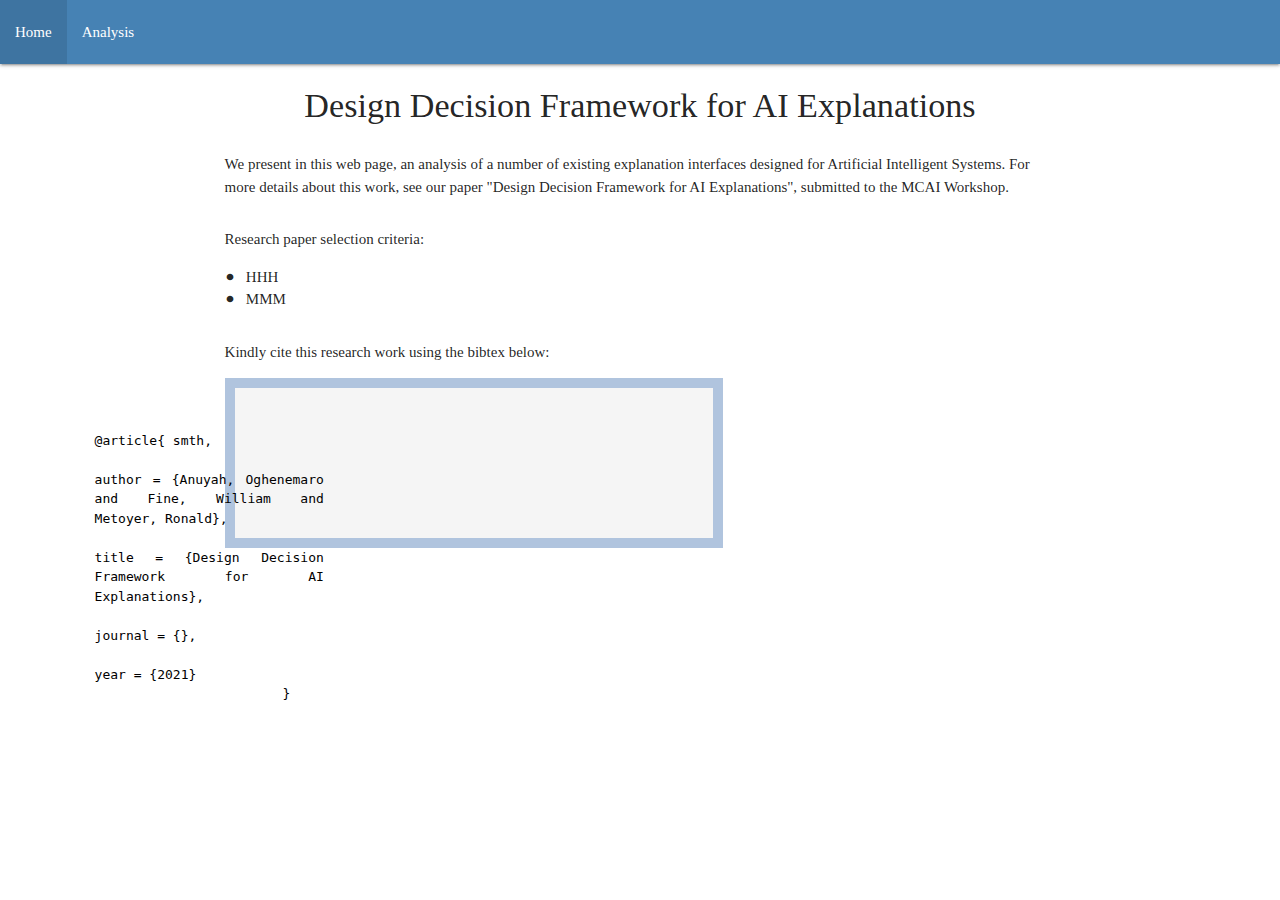
<file: index.html>
<!DOCTYPE html>
<html>

<head>
    <meta charset="utf-8" />
    <meta name="viewport" content="width=device-width, initial-scale=1">
    <title>Design Decision Framework</title>
    <!--<script type="text/javascript" src="https://code.jquery.com/jquery-2.2.1.min.js"></script>-->
    <link href="https://fonts.googleapis.com/icon?family=Material+Icons" rel="stylesheet">
    <link rel="stylesheet" href="../static/css/materialize.css" />
    <link rel="stylesheet" type="text/css" href="../static/css/myStyles2.css" />
    <!--<script src="https://cdnjs.cloudflare.com/ajax/libs/materialize/1.0.0/js/materialize.min.js"></script>-->

</head>

<body>
<nav>
    <div class="nav-wrapper">
        <ul class="left hide-on-med-and-down">
            <li><a href="index.html">Home</a></li>
            <li><a href="design_analysis.html">Analysis</a></li>
            <!--<li> <a href="our_design_process.html" class="active">Design decision process</a></li>-->
            <!--<li><a href="https://anuyahmaro.github.io/trace_exp/pages/index_May10.html" target="_blank">Demo</a></li>-->
        </ul>
    </div>
</nav>


<h4 style="text-align: center">Design Decision Framework for AI Explanations</h4>

<div class="row">
    <div class = "s12">
        <div class="col s8 offset-s2">
            <!--<p style="margin-left: 10px;">-->
            <p style="font-size: 15px">
                We present in this web page, an analysis of a number of existing explanation interfaces designed for Artificial Intelligent Systems. For more details about
                this work, see our paper "Design Decision Framework for AI Explanations", submitted to the MCAI Workshop.</p>
            <!--</p>-->

        </div>

        <div class="col s8 offset-s2">
            <!--<p style="margin-left: 10px;">-->
            <p style="font-size: 15px">
                Research paper selection criteria:</p>
            <ul>
                <li> <span class="material-icons" style="font-size: 10px">fiber_manual_record</span>&nbsp;&nbsp;&nbsp;HHH</li>
                <li> <span class="material-icons" style="font-size: 10px">fiber_manual_record</span>&nbsp;&nbsp;&nbsp;MMM</li>
            </ul>
            <!--</p>-->

        </div>

        <div class="col s8 offset-s2">
            <!--<p style="margin-left: 10px;">-->
            <p style="font-size: 15px">
                Kindly cite this research work using the bibtex below:</p>

            <div class="information-panel">
                <div class="information-panel-content">
                    <pre style="width: 50%; margin-left: -150px">
                        @article{ smth,
                            author = {Anuyah, Oghenemaro and Fine, William and Metoyer, Ronald},
                            title = {Design Decision Framework for AI Explanations},
                            journal = {},
                            year = {2021}
                        }

                    </pre>

                </div>
            </div>


        </div>

    </div>


</div>



</body>





</html>
</file>
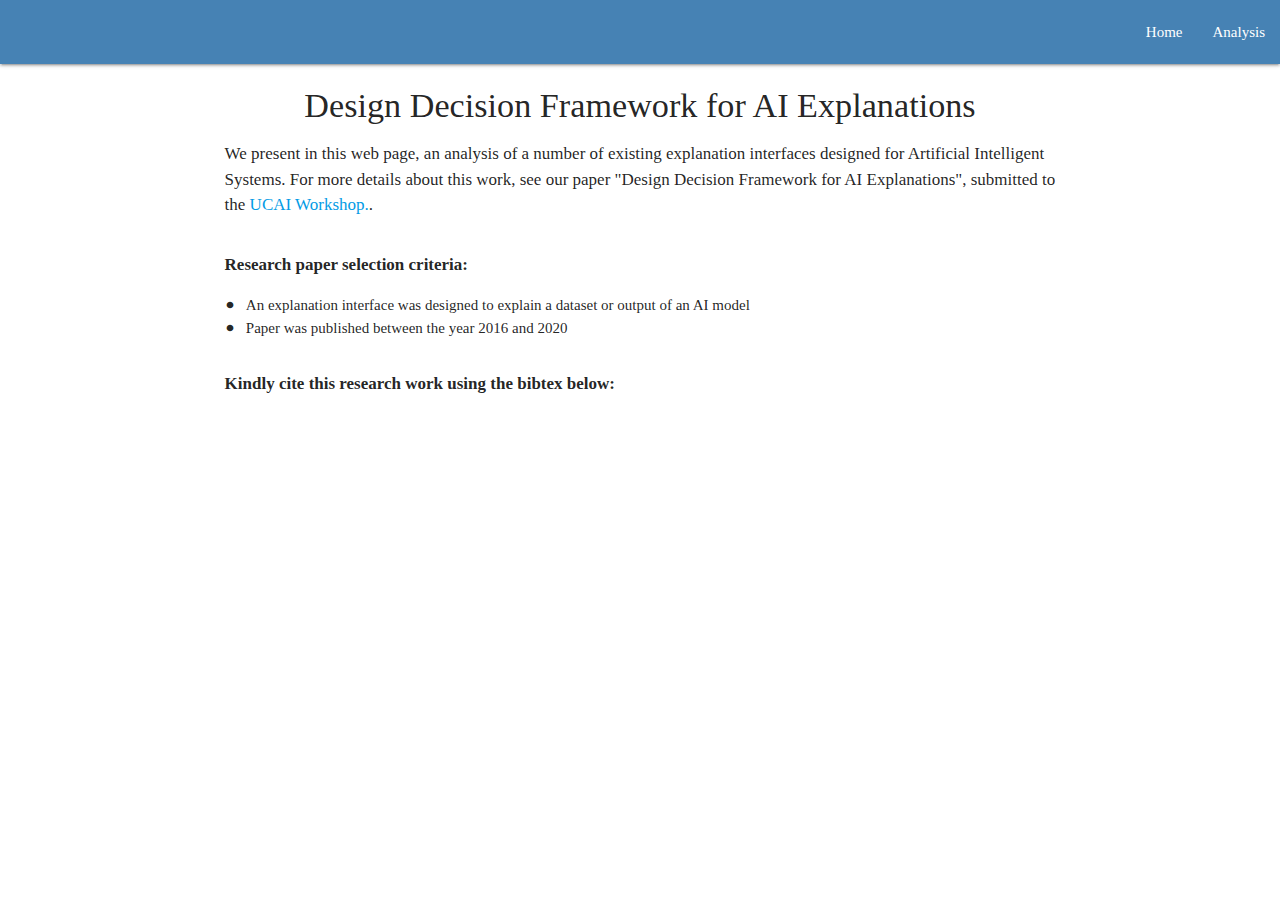
<file: pages/index.html>
<!DOCTYPE html>
<html>

<head>
    <meta charset="utf-8" />
    <meta name="viewport" content="width=device-width, initial-scale=1">
    <title>Design Decision Framework</title>
    <!--<script type="text/javascript" src="https://code.jquery.com/jquery-2.2.1.min.js"></script>-->
    <link href="https://fonts.googleapis.com/icon?family=Material+Icons" rel="stylesheet">
    <link rel="stylesheet" href="https://design-decision-xai-framework.github.io/static/css/materialize.css" />
    <link rel="stylesheet" type="text/css" href="https://design-decision-xai-framework.github.io/static/css/myStyles2.css" />
    <script src="https://cdnjs.cloudflare.com/ajax/libs/jquery/3.3.1/jquery.min.js"></script>
    <script src="https://cdnjs.cloudflare.com/ajax/libs/materialize/1.0.0/js/materialize.min.js"></script>

</head>

<body>
<nav>
    <div class="nav-wrapper">
        <a href="#" data-target="mobile-demo" class="sidenav-trigger"><i class="material-icons">menu</i></a>
        <ul class="right hide-on-med-and-down">
            <li><a href="index.html">Home</a></li>
            <li><a href="design_analysis.html">Analysis</a></li>
        </ul>
    </div>
</nav>

<ul class="sidenav" id="mobile-demo">
    <li><a href="index.html">Home</a></li>
    <li><a href="design_analysis.html">Analysis</a></li>
</ul>


<div class="row">
    <div class = "s12">
        <div class="col s8 offset-s2">
            <h4 style="text-align: center">Design Decision Framework for AI Explanations</h4>

            <p style="font-size: 17px">
                We present in this web page, an analysis of a number of existing explanation interfaces designed for Artificial Intelligent Systems. For more details about
                this work, see our paper "Design Decision Framework for AI Explanations", submitted to the <a href="https://ucai-sig.org/events/ucai21/call/">UCAI Workshop.</a>.</p>
            <!--</p>-->

        </div>

        <div class="col s8 offset-s2">
            <!--<p style="margin-left: 10px;">-->
            <p style="font-size: 17px; font-weight: bold">
                Research paper selection criteria:</p>
            <ul>
                <li> <span class="material-icons" style="font-size: 10px">fiber_manual_record</span>&nbsp;&nbsp;&nbsp;An explanation interface was designed to explain a dataset or output of an AI model</li>
                <li> <span class="material-icons" style="font-size: 10px">fiber_manual_record</span>&nbsp;&nbsp;&nbsp;Paper was published between the year 2016 and 2020</li>
            </ul>
            <!--</p>-->

        </div>

        <div class="col s8 offset-s2">
            <!--<p style="margin-left: 10px;">-->
            <p style="font-size: 17px; font-weight: bold">
                Kindly cite this research work using the bibtex below:</p>

            <!--&lt;!&ndash;<div class="information-panel">&ndash;&gt;-->
                <!--<div class="information-panel-content">-->
                    <!--<pre style="width: 50%; margin-left: -150px">-->
                        <!--@article{ smth,-->
                            <!--author = {Anuyah, Oghenemaro and Fine, William and Metoyer, Ronald},-->
                            <!--title = {Design Decision Framework for AI Explanations},-->
                            <!--journal = {},-->
                            <!--year = {2021}-->
                        <!--}-->

                    <!--</pre>-->

                </div>
            <!--</div>-->


        </div>

    </div>


</div>



</body>
<script>
    $(document).ready(function(){
        $('.sidenav').sidenav();
    });
</script>





</html>
</file>
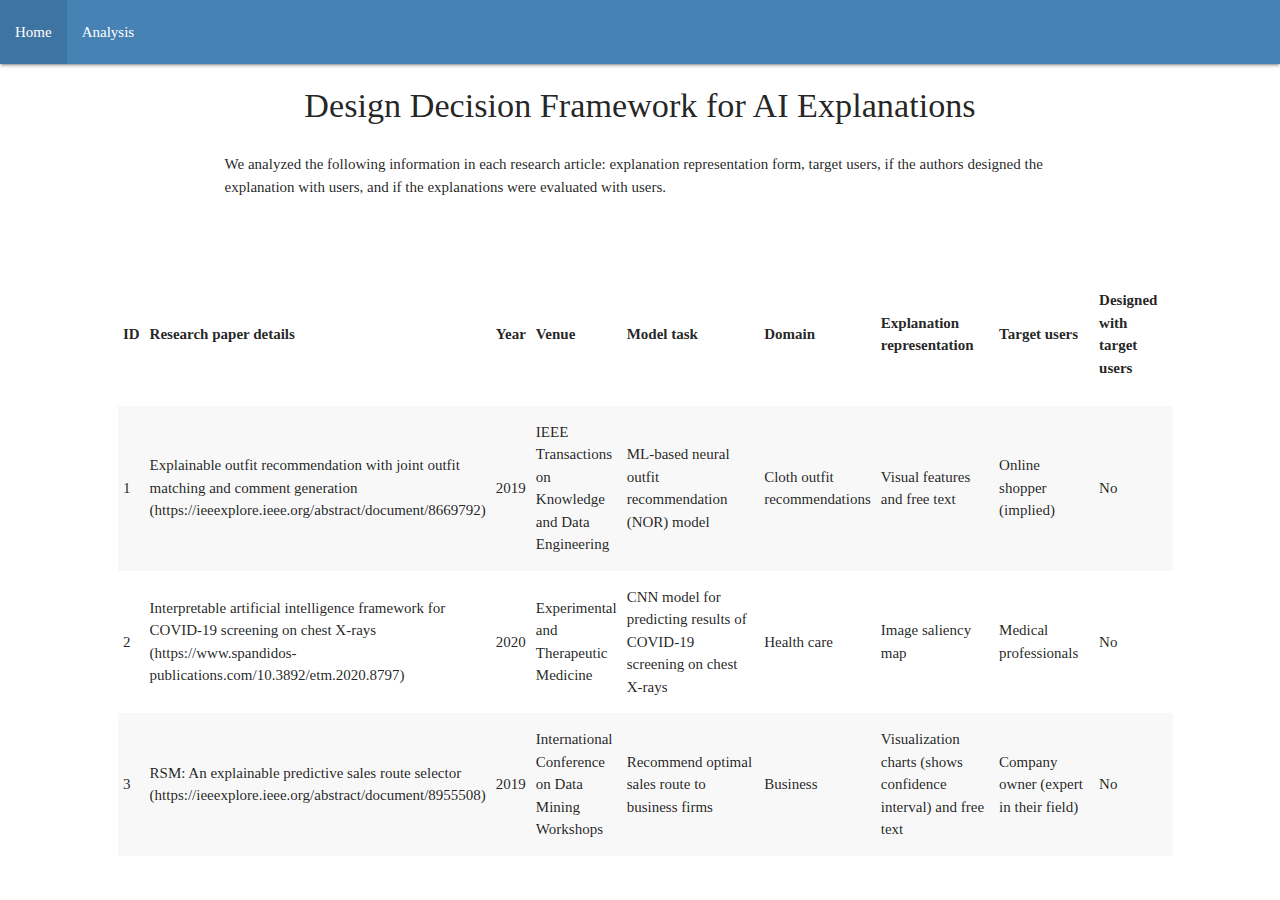
<file: design_analysis.html>
<!DOCTYPE html>
<html lang="en">

<head>
    <meta charset="utf-8" />
    <meta name="viewport" content="width=device-width, initial-scale=1">
    <title>Design Decision Framework</title>
    <!--<script type="text/javascript" src="https://code.jquery.com/jquery-2.2.1.min.js"></script>-->
    <link href="https://fonts.googleapis.com/icon?family=Material+Icons" rel="stylesheet">
    <link rel="stylesheet" href="../static/css/materialize.css" />
    <link rel="stylesheet" type="text/css" href="../static/css/myStyles2.css" />
    <!--<script src="https://cdnjs.cloudflare.com/ajax/libs/materialize/1.0.0/js/materialize.min.js"></script>-->

</head>

<body>
<nav>
    <div class="nav-wrapper">
        <ul class="left hide-on-med-and-down">
            <li><a href="index.html">Home</a></li>
            <li><a href="design_analysis.html">Analysis</a></li>
            <!--<li> <a href="our_design_process.html" class="active">Design decision process</a></li>-->
            <!--<li><a href="https://anuyahmaro.github.io/trace_exp/pages/index_May10.html" target="_blank">Demo</a></li>-->
        </ul>
    </div>
</nav>


<div class="row">
    <h4 style="text-align: center">Design Decision Framework for AI Explanations</h4>

    <div class = "s12">
        <div class="col s8 offset-s2">
            <!--<p style="margin-left: 10px;">-->
            <p style="font-size: 15px">
               We analyzed the following information in each research article: explanation representation form, target users, if the authors designed the explanation
                with users, and if the explanations were evaluated with users.
            </p>
            <!--</p>-->

        </div>

        <!--<div class="col s8 offset-s2">-->
            <!--&lt;!&ndash;<p style="margin-left: 10px;">&ndash;&gt;-->
            <!--<p style="font-size: 15px">-->
                <!--Kindly cite this research work using the bibtex below:</p>-->

            <!--<div class="information-panel">-->
                <!--<div class="information-panel-content">-->
                    <!--<pre style="width: 50%; margin-left: -150px">-->
                        <!--@article{ smth,-->
                            <!--author = {Anuyah, Oghenemaro and Fine, William and Metoyer, Ronald},-->
                            <!--title = {Design Decision Framework for AI Explanations},-->
                            <!--journal = {},-->
                            <!--year = {2021}-->
                        <!--}-->

                    <!--</pre>-->

                <!--</div>-->
            <!--</div>-->


        <!--</div>-->

    </div>



<div class="col s10 offset-s1" style="margin-top: 50px;  height: 600px;overflow: scroll">



    <table class="striped responsive-table">
        <thead><tr><th title="Field #1">ID</th>
            <th title="Field #2">Research paper details</th>
            <th title="Field #3">Year</th>
            <th title="Field #4">Venue</th>
            <th title="Field #5">Model task</th>
            <th title="Field #6">Domain</th>
            <th title="Field #7">Explanation representation</th>
            <th title="Field #8">Target users</th>
            <th title="Field #9">Designed with target users</th>
            <th title="Field #10">Evaluated design with target users</th>
        </tr></thead>
        <tbody><tr>
            <td align="right">1</td>
            <td>Explainable outfit recommendation with joint outfit matching and comment generation (https://ieeexplore.ieee.org/abstract/document/8669792)</td>
            <td align="right">2019</td>
            <td>IEEE Transactions on Knowledge and Data Engineering</td>
            <td>ML-based neural outfit recommendation (NOR) model</td>
            <td>Cloth outfit recommendations</td>
            <td>Visual features and free text</td>
            <td>Online shopper (implied)</td>
            <td>No</td>
            <td>No</td>
        </tr>
        <tr>
            <td align="right">2</td>
            <td>Interpretable artificial intelligence framework for COVID-19 screening on chest X-rays (https://www.spandidos-publications.com/10.3892/etm.2020.8797)</td>
            <td align="right">2020</td>
            <td>Experimental and Therapeutic Medicine</td>
            <td>CNN model for predicting results of COVID-19 screening on chest X-rays</td>
            <td>Health care</td>
            <td>Image saliency map</td>
            <td>Medical professionals</td>
            <td>No</td>
            <td>No</td>
        </tr>
        <tr>
            <td align="right">3</td>
            <td>RSM: An explainable predictive sales route selector (https://ieeexplore.ieee.org/abstract/document/8955508)</td>
            <td align="right">2019</td>
            <td>International Conference on Data Mining Workshops</td>
            <td>Recommend optimal sales route to business firms</td>
            <td>Business</td>
            <td>Visualization charts (shows confidence interval) and free text</td>
            <td>Company owner (expert in their field)</td>
            <td>No</td>
            <td>No</td>
        </tr>
        <tr>
            <td align="right">4</td>
            <td>Visual interaction with deep learning models through collaborative semantic inference (Gerhmann et al)</td>
            <td align="right">2019</td>
            <td>IEEE transactions on visualization and computer graphics</td>
            <td>ML-based neural text summarization model</td>
            <td>Natural language processing</td>
            <td>Saliency/attention highlights</td>
            <td>A person trying to collaboratively write a summary of an article </td>
            <td>No</td>
            <td>No</td>
        </tr>
        <tr>
            <td align="right">5</td>
            <td>What is relevant in a text document?&quot;: An interpretable machine learning approach (Arras et al.)</td>
            <td align="right">2017</td>
            <td>PloS one</td>
            <td>CNN model for classifying text documents</td>
            <td>Natural language processing</td>
            <td>Saliency heat map</td>
            <td>N/A</td>
            <td>No</td>
            <td>No</td>
        </tr>
        <tr>
            <td align="right">6</td>
            <td>RetainVis: Visual Analytics with Interpretable and Interactive Recurrent Neural Networks on Electronic Medical Records  (https://ieeexplore.ieee.org/stamp/stamp.jsp?tp=&amp;arnumber=8440842)</td>
            <td align="right">2018</td>
            <td>IEEE transactions on visualization and computer graphics</td>
            <td>RNN-based model for medical diagnosis prediction, given patients&#39; prior medical visits</td>
            <td>Health care</td>
            <td>Visualization charts (bar charts, scatter plot, area chart, and circle chart)</td>
            <td>Physicians,<br/>health professionals, and medical researchers</td>
            <td>No (only identified target tasks users)</td>
            <td>No</td>
        </tr>
        <tr>
            <td align="right">7</td>
            <td>Real Time Image Saliency for Black Box Classifiers (https://papers.nips.cc/paper/7272-real-time-image-saliency-for-black-box-classifiers.pdf)</td>
            <td align="right">2017</td>
            <td> Advances in Neural Information Processing Systems</td>
            <td>Image saliency prediction model for image classification.</td>
            <td>Image classification </td>
            <td>Saliency heat map</td>
            <td>N/A</td>
            <td>No</td>
            <td>No</td>
        </tr>
        <tr>
            <td align="right">8</td>
            <td>Parallel embeddings: a visualization technique for contrasting learned representations (https://dl.acm.org/doi/pdf/10.1145/3377325.3377514)</td>
            <td align="right">2020</td>
            <td>IUI</td>
            <td>ML model selection/comparison</td>
            <td>Image classification, but generalizable to other classification tasks/domains</td>
            <td>Visualization (original image along side cluster comparison highlighting the differences between embeddings of<br/>learned representations)</td>
            <td>Data scientists (experts) and decision makers (non-experts)</td>
            <td>No (justified explanation designed based on the literature)</td>
            <td>Yes</td>
        </tr>
        <tr>
            <td align="right">9</td>
            <td> </td>
            <td align="right"></td>
            <td> </td>
            <td> </td>
            <td> </td>
            <td> </td>
            <td> </td>
            <td> </td>
            <td> </td>
        </tr>
        <tr>
            <td align="right">10</td>
            <td> </td>
            <td align="right"></td>
            <td> </td>
            <td> </td>
            <td> </td>
            <td> </td>
            <td> </td>
            <td> </td>
            <td> </td>
        </tr>
        <tr>
            <td align="right">11</td>
            <td> </td>
            <td align="right"></td>
            <td> </td>
            <td> </td>
            <td> </td>
            <td> </td>
            <td> </td>
            <td> </td>
            <td> </td>
        </tr>
        <tr>
            <td align="right">12</td>
            <td> </td>
            <td align="right"></td>
            <td> </td>
            <td> </td>
            <td> </td>
            <td> </td>
            <td> </td>
            <td> </td>
            <td> </td>
        </tr>
        <tr>
            <td align="right">13</td>
            <td> </td>
            <td align="right"></td>
            <td> </td>
            <td> </td>
            <td> </td>
            <td> </td>
            <td> </td>
            <td> </td>
            <td> </td>
        </tr>
        <tr>
            <td align="right">14</td>
            <td> </td>
            <td align="right"></td>
            <td> </td>
            <td> </td>
            <td> </td>
            <td> </td>
            <td> </td>
            <td> </td>
            <td> </td>
        </tr>
        <tr>
            <td align="right">15</td>
            <td> </td>
            <td align="right"></td>
            <td> </td>
            <td> </td>
            <td> </td>
            <td> </td>
            <td> </td>
            <td> </td>
            <td> </td>
        </tr>
        <tr>
            <td align="right">16</td>
            <td> </td>
            <td align="right"></td>
            <td> </td>
            <td> </td>
            <td> </td>
            <td> </td>
            <td> </td>
            <td> </td>
            <td> </td>
        </tr>
        <tr>
            <td align="right">17</td>
            <td> </td>
            <td align="right"></td>
            <td> </td>
            <td> </td>
            <td> </td>
            <td> </td>
            <td> </td>
            <td> </td>
            <td> </td>
        </tr>
        <tr>
            <td align="right">18</td>
            <td> </td>
            <td align="right"></td>
            <td> </td>
            <td> </td>
            <td> </td>
            <td> </td>
            <td> </td>
            <td> </td>
            <td> </td>
        </tr>
        <tr>
            <td align="right">19</td>
            <td> </td>
            <td align="right"></td>
            <td> </td>
            <td> </td>
            <td> </td>
            <td> </td>
            <td> </td>
            <td> </td>
            <td> </td>
        </tr>
        <tr>
            <td align="right">20</td>
            <td> </td>
            <td align="right"></td>
            <td> </td>
            <td> </td>
            <td> </td>
            <td> </td>
            <td> </td>
            <td> </td>
            <td> </td>
        </tr>
        <tr>
            <td align="right">21</td>
            <td> </td>
            <td align="right"></td>
            <td> </td>
            <td> </td>
            <td> </td>
            <td> </td>
            <td> </td>
            <td> </td>
            <td> </td>
        </tr>
        <tr>
            <td align="right">22</td>
            <td> </td>
            <td align="right"></td>
            <td> </td>
            <td> </td>
            <td> </td>
            <td> </td>
            <td> </td>
            <td> </td>
            <td> </td>
        </tr>
        <tr>
            <td align="right">23</td>
            <td> </td>
            <td align="right"></td>
            <td> </td>
            <td> </td>
            <td> </td>
            <td> </td>
            <td> </td>
            <td> </td>
            <td> </td>
        </tr>
        <tr>
            <td align="right">24</td>
            <td> </td>
            <td align="right"></td>
            <td> </td>
            <td> </td>
            <td> </td>
            <td> </td>
            <td> </td>
            <td> </td>
            <td> </td>
        </tr>
        <tr>
            <td align="right">25</td>
            <td> </td>
            <td align="right"></td>
            <td> </td>
            <td> </td>
            <td> </td>
            <td> </td>
            <td> </td>
            <td> </td>
            <td> </td>
        </tr>
        <tr>
            <td align="right">26</td>
            <td> </td>
            <td align="right"></td>
            <td> </td>
            <td> </td>
            <td> </td>
            <td> </td>
            <td> </td>
            <td> </td>
            <td> </td>
        </tr>
        <tr>
            <td align="right">27</td>
            <td> </td>
            <td align="right"></td>
            <td> </td>
            <td> </td>
            <td> </td>
            <td> </td>
            <td> </td>
            <td> </td>
            <td> </td>
        </tr>
        <tr>
            <td align="right">28</td>
            <td> </td>
            <td align="right"></td>
            <td> </td>
            <td> </td>
            <td> </td>
            <td> </td>
            <td> </td>
            <td> </td>
            <td> </td>
        </tr>
        <tr>
            <td align="right">29</td>
            <td> </td>
            <td align="right"></td>
            <td> </td>
            <td> </td>
            <td> </td>
            <td> </td>
            <td> </td>
            <td> </td>
            <td> </td>
        </tr>
        <tr>
            <td align="right">30</td>
            <td> </td>
            <td align="right"></td>
            <td> </td>
            <td> </td>
            <td> </td>
            <td> </td>
            <td> </td>
            <td> </td>
            <td> </td>
        </tr>
        <tr>
            <td align="right">31</td>
            <td> </td>
            <td align="right"></td>
            <td> </td>
            <td> </td>
            <td> </td>
            <td> </td>
            <td> </td>
            <td> </td>
            <td> </td>
        </tr>
        <tr>
            <td align="right">32</td>
            <td> </td>
            <td align="right"></td>
            <td> </td>
            <td> </td>
            <td> </td>
            <td> </td>
            <td> </td>
            <td> </td>
            <td> </td>
        </tr>
        <tr>
            <td align="right">33</td>
            <td> </td>
            <td align="right"></td>
            <td> </td>
            <td> </td>
            <td> </td>
            <td> </td>
            <td> </td>
            <td> </td>
            <td> </td>
        </tr>
        <tr>
            <td align="right">34</td>
            <td> </td>
            <td align="right"></td>
            <td> </td>
            <td> </td>
            <td> </td>
            <td> </td>
            <td> </td>
            <td> </td>
            <td> </td>
        </tr>
        <tr>
            <td align="right">35</td>
            <td> </td>
            <td align="right"></td>
            <td> </td>
            <td> </td>
            <td> </td>
            <td> </td>
            <td> </td>
            <td> </td>
            <td> </td>
        </tr>
        <tr>
            <td align="right">36</td>
            <td> </td>
            <td align="right"></td>
            <td> </td>
            <td> </td>
            <td> </td>
            <td> </td>
            <td> </td>
            <td> </td>
            <td> </td>
        </tr>
        <tr>
            <td align="right">37</td>
            <td> </td>
            <td align="right"></td>
            <td> </td>
            <td> </td>
            <td> </td>
            <td> </td>
            <td> </td>
            <td> </td>
            <td> </td>
        </tr>
        <tr>
            <td align="right">38</td>
            <td> </td>
            <td align="right"></td>
            <td> </td>
            <td> </td>
            <td> </td>
            <td> </td>
            <td> </td>
            <td> </td>
            <td> </td>
        </tr>
        <tr>
            <td align="right">39</td>
            <td> </td>
            <td align="right"></td>
            <td> </td>
            <td> </td>
            <td> </td>
            <td> </td>
            <td> </td>
            <td> </td>
            <td> </td>
        </tr>
        <tr>
            <td align="right">40</td>
            <td> </td>
            <td align="right"></td>
            <td> </td>
            <td> </td>
            <td> </td>
            <td> </td>
            <td> </td>
            <td> </td>
            <td> </td>
        </tr>
        <tr>
            <td align="right">41</td>
            <td> </td>
            <td align="right"></td>
            <td> </td>
            <td> </td>
            <td> </td>
            <td> </td>
            <td> </td>
            <td> </td>
            <td> </td>
        </tr>
        <tr>
            <td align="right">42</td>
            <td> </td>
            <td align="right"></td>
            <td> </td>
            <td> </td>
            <td> </td>
            <td> </td>
            <td> </td>
            <td> </td>
            <td> </td>
        </tr>
        <tr>
            <td align="right">43</td>
            <td> </td>
            <td align="right"></td>
            <td> </td>
            <td> </td>
            <td> </td>
            <td> </td>
            <td> </td>
            <td> </td>
            <td> </td>
        </tr>
        <tr>
            <td align="right">44</td>
            <td> </td>
            <td align="right"></td>
            <td> </td>
            <td> </td>
            <td> </td>
            <td> </td>
            <td> </td>
            <td> </td>
            <td> </td>
        </tr>
        <tr>
            <td align="right">45</td>
            <td> </td>
            <td align="right"></td>
            <td> </td>
            <td> </td>
            <td> </td>
            <td> </td>
            <td> </td>
            <td> </td>
            <td> </td>
        </tr>
        <tr>
            <td align="right">46</td>
            <td> </td>
            <td align="right"></td>
            <td> </td>
            <td> </td>
            <td> </td>
            <td> </td>
            <td> </td>
            <td> </td>
            <td> </td>
        </tr>
        <tr>
            <td align="right">47</td>
            <td> </td>
            <td align="right"></td>
            <td> </td>
            <td> </td>
            <td> </td>
            <td> </td>
            <td> </td>
            <td> </td>
            <td> </td>
        </tr>
        <tr>
            <td align="right">48</td>
            <td> </td>
            <td align="right"></td>
            <td> </td>
            <td> </td>
            <td> </td>
            <td> </td>
            <td> </td>
            <td> </td>
            <td> </td>
        </tr>
        <tr>
            <td align="right">49</td>
            <td> </td>
            <td align="right"></td>
            <td> </td>
            <td> </td>
            <td> </td>
            <td> </td>
            <td> </td>
            <td> </td>
            <td> </td>
        </tr>
        <tr>
            <td align="right">50</td>
            <td> </td>
            <td align="right"></td>
            <td> </td>
            <td> </td>
            <td> </td>
            <td> </td>
            <td> </td>
            <td> </td>
            <td> </td>
        </tr>
        <tr>
            <td align="right">51</td>
            <td> </td>
            <td align="right"></td>
            <td> </td>
            <td> </td>
            <td> </td>
            <td> </td>
            <td> </td>
            <td> </td>
            <td> </td>
        </tr>
        </tbody></table>

</div>
</div>

</body>
</html>
</file>
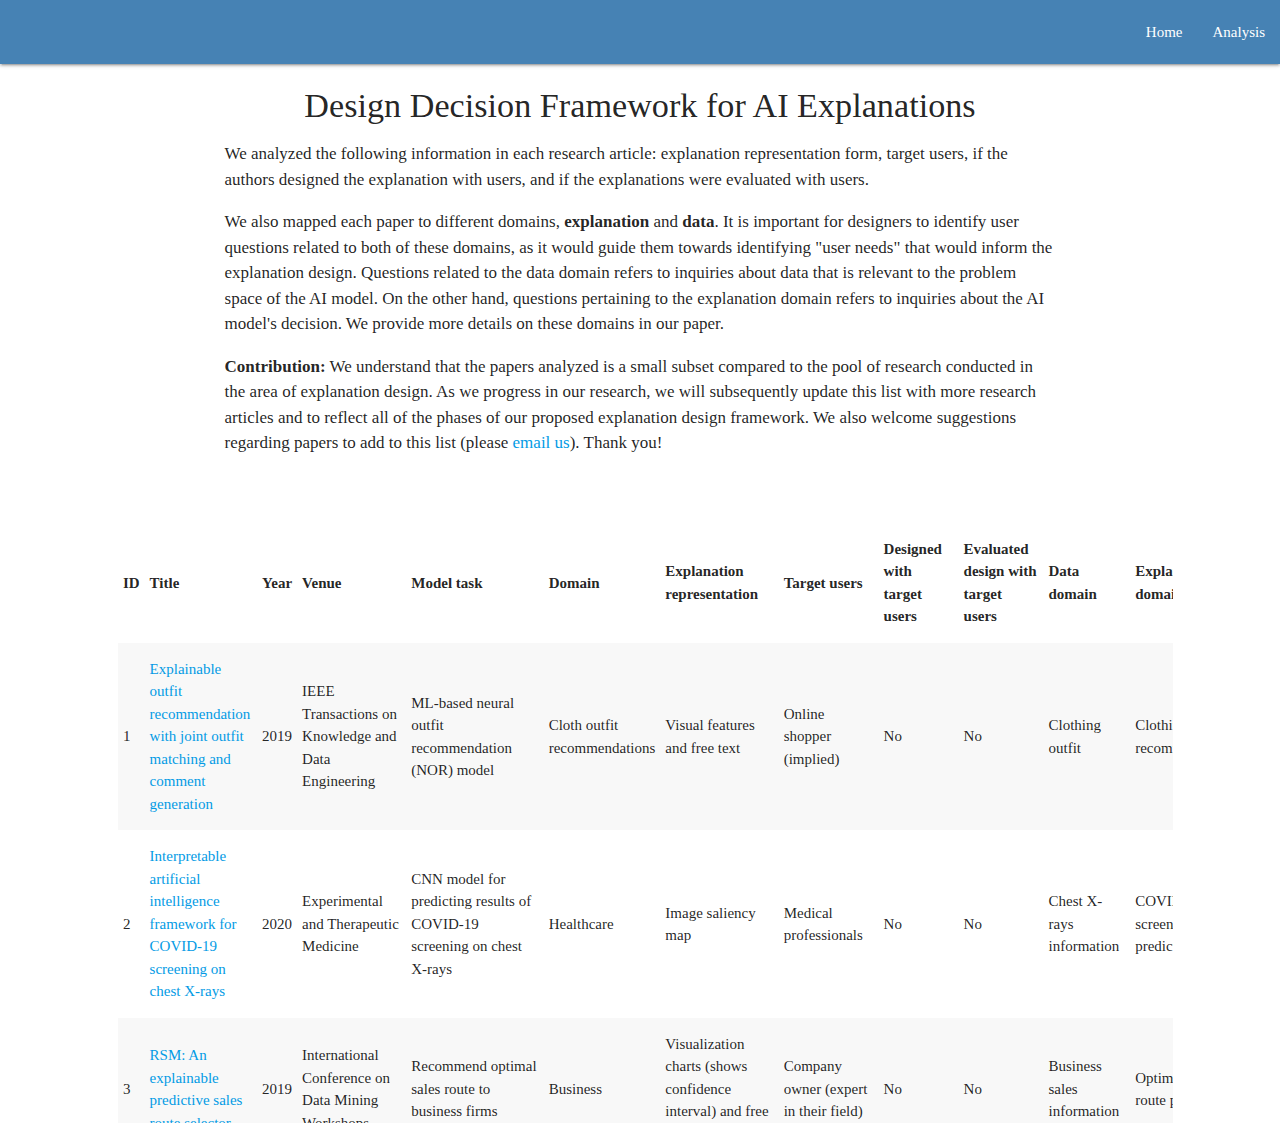
<file: pages/design_analysis.html>
<!DOCTYPE html>
<html lang="en">

<head>
    <meta charset="utf-8" />
    <meta name="viewport" content="width=device-width, initial-scale=1">
    <title>Design Decision Framework</title>
    <!--<script type="text/javascript" src="https://code.jquery.com/jquery-2.2.1.min.js"></script>-->
    <link href="https://fonts.googleapis.com/icon?family=Material+Icons" rel="stylesheet">
    <link rel="stylesheet" href="https://design-decision-xai-framework.github.io/static/css/materialize.css" />
    <link rel="stylesheet" type="text/css" href="https://design-decision-xai-framework.github.io/static/css/myStyles2.css" />
    <script src="https://cdnjs.cloudflare.com/ajax/libs/jquery/3.3.1/jquery.min.js"></script>
    <script src="https://cdnjs.cloudflare.com/ajax/libs/materialize/1.0.0/js/materialize.min.js"></script>

</head>

<body>

<nav>
    <div class="nav-wrapper">
        <a href="#" data-target="mobile-demo" class="sidenav-trigger"><i class="material-icons">menu</i></a>
        <ul class="right hide-on-med-and-down">
            <li><a href="index.html">Home</a></li>
            <li><a href="design_analysis.html">Analysis</a></li>
        </ul>
    </div>
</nav>

<ul class="sidenav" id="mobile-demo">
    <li><a href="index.html">Home</a></li>
    <li><a href="design_analysis.html">Analysis</a></li>
</ul>



<!--</div>-->


<div class="row">


    <div class = "s12">
        <div class="col s8 offset-s2">
            <h4 style="text-align: center">Design Decision Framework for AI Explanations</h4>

            <p style="font-size: 17px">
                We analyzed the following information in each research article: explanation representation form, target users, if the authors designed the explanation
                with users, and if the explanations were evaluated with users.
            </p>
            <p style="font-size: 17px">
                We also mapped each paper to different domains, <b>explanation</b> and <b>data</b>. It is important for designers to identify user questions related to both of these
                domains, as it would guide them towards identifying "user needs" that would inform the explanation design. Questions related to the data domain refers to inquiries about data that
                is relevant to the problem space of the AI model. On the other hand, questions pertaining to the explanation domain refers to inquiries about the AI model's decision. We provide more details on these domains in our paper.
            </p>
            <!--</p>-->
            <p style="font-size: 17px">
                <b>Contribution:</b> We understand that the papers analyzed is a small subset compared to the pool of research conducted in the area of explanation design.
                As we progress in our research, we will subsequently update this list with more research articles and to reflect all of the phases of our proposed explanation design framework.
                We also welcome suggestions regarding papers to add to this list (please <a href="mailto:design.decision.framework@gmail.com">email us</a>). Thank you!<br>
            </p>
            <!--<

        </div>

        <!--<div class="col s8 offset-s2">-->
        <!--&lt;!&ndash;<p style="margin-left: 10px;">&ndash;&gt;-->
        <!--<p style="font-size: 15px">-->
        <!--Kindly cite this research work using the bibtex below:</p>-->

        <!--<div class="information-panel">-->
        <!--<div class="information-panel-content">-->
        <!--<pre style="width: 50%; margin-left: -150px">-->
        <!--@article{ smth,-->
        <!--author = {Anuyah, Oghenemaro and Fine, William and Metoyer, Ronald},-->
        <!--title = {Design Decision Framework for AI Explanations},-->
        <!--journal = {},-->
        <!--year = {2021}-->
        <!--}-->

        <!--</pre>-->

        <!--</div>-->
        <!--</div>-->


        <!--</div>-->

    </div>



    <div class="col s10 offset-s1" style="margin-top: 50px;  height: 600px;overflow: scroll">



        <table class="striped responsive-table">
            <thead><tr><th title="Field #1">ID</th>
                <th title="Title" style="width: 250px">Title</th>
                <th title="Year">Year</th>
                <th title="Venue">Venue</th>
                <th title="Model task">Model task</th>
                <th title="Domain">Domain</th>
                <th title="Explanation representation">Explanation representation</th>
                <th title="Target users">Target users</th>
                <th title="Designed with target user">Designed with target users</th>
                <th title="Evaluated design with target users">Evaluated design with target users</th>
                <th title="Data domain">Data domain</th>
                <th title="Explanation domain">Explanation domain</th>
            </tr></thead>
            <tbody><tr>
                <td align="right">1</td>
                <td><a href="https://ieeexplore.ieee.org/abstract/document/8669792" target="_blank"> Explainable outfit recommendation with joint outfit matching and comment generation</a></td>
                <td align="right">2019</td>
                <td>IEEE Transactions on Knowledge and Data Engineering</td>
                <td>ML-based neural outfit recommendation (NOR) model</td>
                <td>Cloth outfit recommendations</td>
                <td>Visual features and free text</td>
                <td>Online shopper (implied)</td>
                <td>No</td>
                <td>No</td>
                <td>Clothing outfit</td>
                <td>Clothing outfits recommendations</td>
            </tr>
            <tr>
                <td align="right">2</td>
                <td><a href="https://www.spandidos-publications.com/10.3892/etm.2020.8797" target="_blank">Interpretable artificial intelligence framework for COVID-19 screening on chest X-rays</a></td>
                <td align="right">2020</td>
                <td>Experimental and Therapeutic Medicine</td>
                <td>CNN model for predicting results of COVID-19 screening on chest X-rays</td>
                <td>Healthcare</td>
                <td>Image saliency map</td>
                <td>Medical professionals</td>
                <td>No</td>
                <td>No</td>
                <td>Chest X-rays information</td>
                <td>COVID-19 screening results prediction</td>
            </tr>
            <tr>
                <td align="right">3</td>
                <td><a href="https://ieeexplore.ieee.org/abstract/document/8955508" target="_blank">RSM: An explainable predictive sales route selector</a></td>
                <td align="right">2019</td>
                <td>International Conference on Data Mining Workshops</td>
                <td>Recommend optimal sales route to business firms</td>
                <td>Business</td>
                <td>Visualization charts (shows confidence interval) and free text</td>
                <td>Company owner (expert in their field)</td>
                <td>No</td>
                <td>No</td>
                <td> Business sales information</td>
                <td>Optimal sales route prediction</td>
            </tr>
            <tr>
                <td align="right">4</td>
                <td><a href="https://ieeexplore.ieee.org/document/8805457" target="_blank">Visual interaction with deep learning models through collaborative semantic inference</a></td>
                <td align="right">2019</td>
                <td>IEEE transactions on visualization and computer graphics</td>
                <td>ML-based neural text summarization model</td>
                <td>Natural language processing</td>
                <td>Saliency/attention highlights</td>
                <td>A person trying to collaboratively write a summary of an article </td>
                <td>No</td>
                <td>No</td>
                <td>Scientific textual data</td>
                <td>Summarized text prediction</td>
            </tr>
            <tr>
                <td align="right">5</td>
                <td><a href="https://journals.plos.org/plosone/article?id=10.1371/journal.pone.0181142" target="_blank"> "What is relevant in a text document?": An interpretable machine learning approach</a></td>
                <td align="right">2017</td>
                <td>PloS one</td>
                <td>CNN model for classifying text documents</td>
                <td>Natural language processing</td>
                <td>Saliency heat map</td>
                <td>N/A</td>
                <td>No</td>
                <td>No</td>
                <td>News textual data</td>
                <td>Text classification</td>
            </tr>
            <tr>
                <td align="right">6</td>
                <td><a href="https://ieeexplore.ieee.org/stamp/stamp.jsp?tp=&amp;arnumber=8440842" target="_blank">RetainVis: Visual Analytics with Interpretable and Interactive Recurrent Neural Networks on Electronic Medical Records </a></td>
                <td align="right">2018</td>
                <td>IEEE transactions on visualization and computer graphics</td>
                <td>RNN-based model for medical diagnosis prediction, given patients&#39; prior medical visits</td>
                <td>Healthcare</td>
                <td>Visualization charts (bar charts, scatter plot, area chart, and circle chart)</td>
                <td>Physicians,<br/>health professionals, and medical researchers</td>
                <td>No (only identified target tasks users)</td>
                <td>No</td>
                <td>Medical visits information</td>
                <td>Medical disgnosis prediction</td>
            </tr>
            <tr>
                <td align="right">7</td>
                <td><a href="https://papers.nips.cc/paper/7272-real-time-image-saliency-for-black-box-classifiers.pdf" target="_blank">Real Time Image Saliency for Black Box Classifiers</a></td>
                <td align="right">2017</td>
                <td> Advances in Neural Information Processing Systems</td>
                <td>Image saliency prediction model for image classification.</td>
                <td>Image classification </td>
                <td>Saliency heat map</td>
                <td>N/A</td>
                <td>No</td>
                <td>No</td>
                <td>Animal images</td>
                <td>Image classification</td>
            </tr>
            <tr>
                <td align="right">8</td>
                <td><a href="https://dl.acm.org/doi/pdf/10.1145/3377325.3377514" target="_blank">Parallel embeddings: a visualization technique for contrasting learned representations</a></td>
                <td align="right">2020</td>
                <td>IUI</td>
                <td>ML model selection/comparison</td>
                <td>Image classification, but generalizable to other classification tasks/domains</td>
                <td>Visualization (original image along side cluster comparison highlighting the differences between embeddings of<br/>learned representations)</td>
                <td>Data scientists (experts) and decision makers (non-experts)</td>
                <td>No (justified explanation designed based on the literature)</td>
                <td>Yes</td>
                <td>General images of objects (e.g., animals, things). Depends on the object to classify</td>
                <td>Image classification</td>
            </tr>
            <tr>
                <td align="right">9</td>
                <td><a href="https://dl.acm.org/doi/abs/10.1145/2939672.2939778" target="_blank">Why should I trust you?&quot; Explaining the predictions of any classifier</a></td>
                <td align="right">2016</td>
                <td>KDD</td>
                <td>ML-based model for classifying data instances</td>
                <td>Generalizable to any classification model</td>
                <td>Visualization (feature attribution)</td>
                <td>Experiment-based---people<br/>with basic knowledge about religion</td>
                <td>No</td>
                <td>Yes</td>
                <td>Generalized to any data instance (experiment dependent)</td>
                <td>Classification of data instances (experiment dependent)</td>
            </tr>
            <tr>
                <td align="right">10</td>
                <td><a href="https://www.aclweb.org/anthology/2020.emnlp-main.263.pdf" target="_blank">A Diagnostic Study of Explainability Techniques for Text Classification</a></td>
                <td align="right">2020</td>
                <td>EMNLP</td>
                <td>ML/NN-based model for classifying texts</td>
                <td>Natural language processing</td>
                <td>Visualization (feature attribution)</td>
                <td>N/A</td>
                <td>No</td>
                <td>No</td>
                <td>Question-answering data</td>
                <td>Text classification</td>
            </tr>
            <tr>
                <td align="right">11</td>
                <td><a href="https://www.aclweb.org/anthology/D17-2016.pdf" target="_blank">Unsupervised, Knowledge-Free, and Interpretable Word Sense Disambiguation </a></td>
                <td align="right">2017</td>
                <td>EMNLP</td>
                <td>ML model for word sense disambiguation</td>
                <td>Natural language processing</td>
                <td>Visualization and image</td>
                <td>N/A</td>
                <td>No</td>
                <td>No</td>
                <td>Sense definitions</td>
                <td>Word-sense prediction</td>
            </tr>
            <tr>
                <td align="right">12</td>
                <td><a href="https://arxiv.org/pdf/1703.04730.pdf" target="_blank">Understanding Black-box Predictions via Influence Functions</a></td>
                <td align="right">2017</td>
                <td>ICML</td>
                <td>ML-based model for classifying images</td>
                <td>Natural language processing</td>
                <td>Example</td>
                <td>N/A</td>
                <td>No</td>
                <td>No</td>
                <td>Animal images</td>
                <td>Image classification</td>
            </tr>
            <tr>
                <td align="right">13</td>
                <td><a href="https://ieeexplore.ieee.org/document/9086281" target="_blank">ExplainExplore: Visual Exploration of Machine Learning Explanations</a></td>
                <td align="right">2020</td>
                <td>PacificVis</td>
                <td> Classification model to predict the effectiveness of a debt-collection<br/>operation</td>
                <td>Business</td>
                <td>Visualization</td>
                <td>Data scientists (experts)</td>
                <td>No</td>
                <td>Yes</td>
                <td>Debt management</td>
                <td>Classification</td>
            </tr>
            <tr>
                <td align="right">14</td>
                <td><a href="https://ieeexplore.ieee.org/document/8827944" target="_blank">ProtoSteer: Steering Deep Sequence Model with Prototypes</a></td>
                <td align="right">2019</td>
                <td>IEEE Transactions on visualization and computer graphics</td>
                <td>Sequence model for using information from the past to determine future prediction</td>
                <td>Natural language processing</td>
                <td>Saliency attention, multiple visualizations</td>
                <td>Data scientists (experts)</td>
                <td>Yes</td>
                <td>Yes</td>
                <td>Product reviews (textual)</td>
                <td>Sentiments Prediction</td>
            </tr>
            <tr>
                <td align="right">15</td>
                <td><a href="https://www.aclweb.org/anthology/W18-2702.pdf" target="_blank">A Shared Attention Mechanism for Interpretation of Neural Automatic Post-Editing Systems</a></td>
                <td align="right">2018</td>
                <td>ACL</td>
                <td>ML model for translating machine encoded sentences</td>
                <td>Natural language processing</td>
                <td>Feature attribution</td>
                <td>N/A</td>
                <td>No</td>
                <td>No</td>
                <td>English-German translation text for the IT domain</td>
                <td>Text translation</td>
            </tr>
            <tr>
                <td align="right">16</td>
                <td><a href="https://openreview.net/pdf?id=rkRwGg-0Z" target="_blank">Beyond Word Importance: Contextual Decomposition to Extract Interactions from LSTMS</a></td>
                <td align="right">2018</td>
                <td>ICLR</td>
                <td>Sentiment analysis</td>
                <td>Natural language processing</td>
                <td>Feature attribution (Saliency heat map)</td>
                <td>N/A</td>
                <td>No</td>
                <td>No</td>
                <td>Product reviews (textual)</td>
                <td>Sentiments Prediction</td>
            </tr>
            <tr>
                <td align="right">17</td>
                <td><a href="https://dl.acm.org/doi/abs/10.1145/3290605.3300831" target="_blank">Designing Theory-Driven User-Centric Explainable AI</a></td>
                <td align="right">2019</td>
                <td>CHI</td>
                <td>ML model for predicting a patient&#39;s medical result</td>
                <td>Healthcare</td>
                <td>Visualization</td>
                <td>Clinicians (medical experts)</td>
                <td>Yes</td>
                <td>Yes</td>
                <td>Medical diagnosis information</td>
                <td>Medical diagnosis prediction</td>
            </tr>
            <tr>
                <td align="right">18</td>
                <td><a href="https://dl.acm.org/doi/abs/10.1145/3308558.3314119" target="_blank">XFake: Explainable Fake News Detector with Visualizations</a></td>
                <td align="right">2019</td>
                <td>The Webconf</td>
                <td>ML model for fake news detection</td>
                <td>Natural language processing</td>
                <td>Feature attribution (Saliency heat map)</td>
                <td>N/A</td>
                <td>No</td>
                <td>No (Mechanical turk evaluation with users)</td>
                <td>Political news</td>
                <td>Fake news detection</td>
            </tr>
            <tr>
                <td align="right">19</td>
                <td><a href="https://arxiv.org/abs/1904.05419" target="_blank">FAIRVIS: Visual Analytics for Discovering Intersectional Bias in Machine Learning</a></td>
                <td align="right">2019</td>
                <td>IEEE transactions on visualization and computer graphics</td>
                <td>ML model for real-world prediction of biases</td>
                <td>Justice</td>
                <td>Multiple interactive visualizations (e.g., bar charts and area charts)</td>
                <td>Domain experts (data scientists) and non-experts</td>
                <td>No</td>
                <td>Yes</td>
                <td>Data with sensitive attributes such as age, race, etc</td>
                <td>Bias prediction</td>
            </tr>
            <tr>
                <td align="right">20</td>
                <td><a href="https://www.nature.com/articles/s41467-020-17431-x" target="_blank">Explainable artificial intelligence model to predict acute critical illness from electronic health records | Nature Communications</a></td>
                <td align="right">2020</td>
                <td>Nature communications</td>
                <td>ML model for predicting the chances of future health problems based on patient records<br/></td>
                <td>Healthcare</td>
                <td>Interactive visualizations (scatter plots, bar charts)</td>
                <td>Clinicians (implied)</td>
                <td>No</td>
                <td>No</td>
                <td>Medical diagnosis information</td>
                <td>Medical diagnosis prediction</td>
            </tr>
            </tbody></table>

    </div>
</div>

</body>

<script>
    $(document).ready(function(){
        $('.sidenav').sidenav();
    });
</script>

</html>
</file>
<file: static/css/myStyles2.css>
.information-panel {
    /*background-color: lightseagreen;*/
    /*font-family: Tahoma, Verdana, Segoe, sans-serif;*/
    /*font-family: arial, sans-serif;*/
    padding: 10px;
    width: 60%;
    text-align: center;
    /*margin: auto;*/
    height: 170px;
    /*width: 80%;*/
    background-color: lightsteelblue;
}



.information-panel-content{
    background-color: whitesmoke;
    height: 150px;
    width: 100%;
    padding: 10px;
    color: black;
    font-size: small;
    /*overflow: scroll;*/
}

p {
    font-size: 17px; !important;
}
</file>
